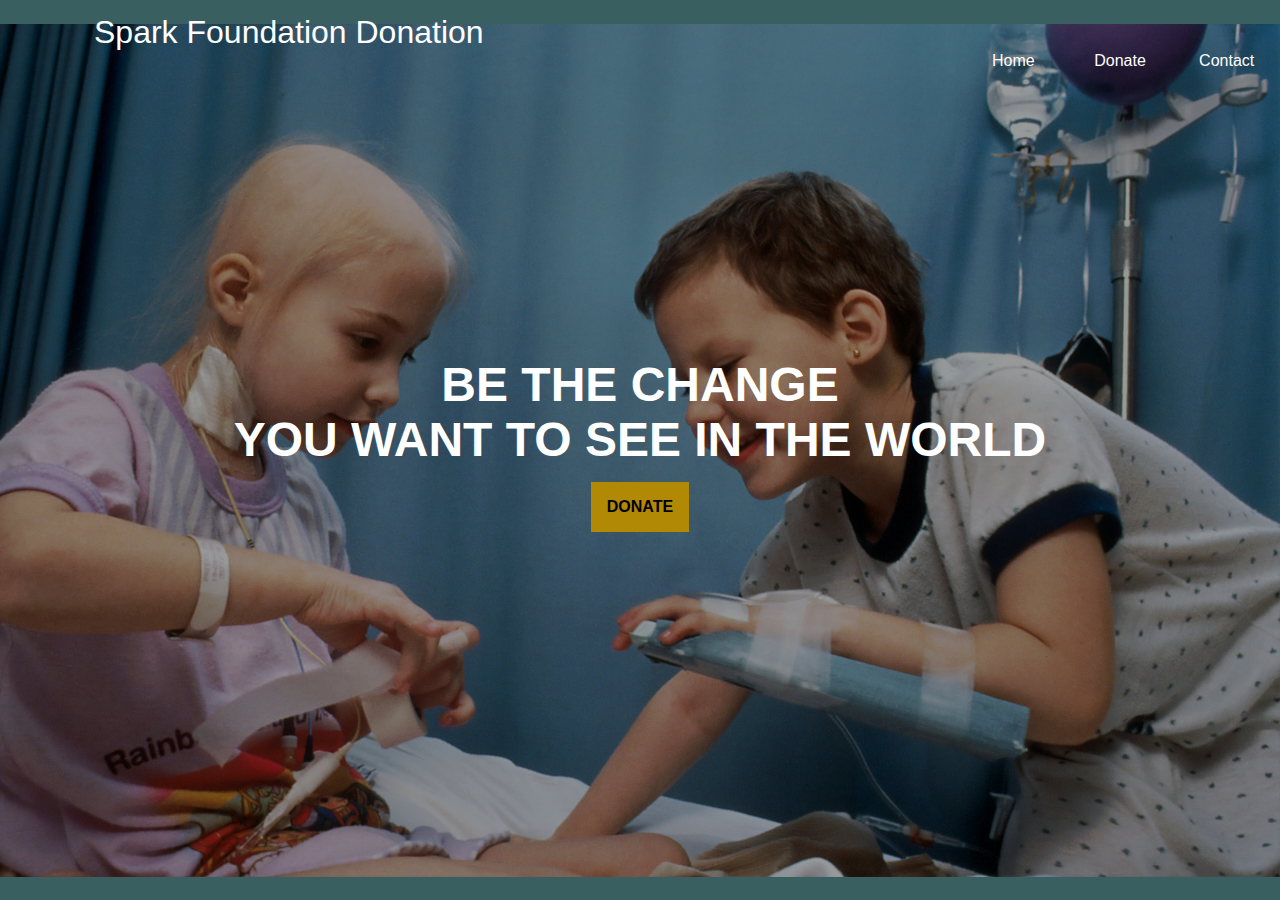
<file: Payment-Gateway-Integration-main/index.html>
<!DOCTYPE html>
<html>

<head>
    <meta charset="utf-8">
    <title href="">Spark Foundation</title>
    <link rel="stylesheet" type="text/css" href="./dir/style.css">
</head>

<body>
    <header>
        <nav id="navbar">
            <h1 class="headText">Spark Foundation Donation</h1>
            <div class="navy">
                <div class="line"></div>
                <div class="line"></div>
                <div class="line"></div>
            </div>
            <ul class="navlinks">
                <li><a class="links" href="./index.html">Home</a></li>
                <li><a class="links" href="./dir/donate.html">Donate</a></li>
                <li><a class="links" href="https://www.thesparksfoundationsingapore.org/join-us/internship-positions/">Contact</a></li>
            </ul>
        </nav>
    </header>
    <main>
        <section class="first">
            <h1 class="first-heading animate">BE THE CHANGE<br> YOU WANT TO SEE IN THE WORLD</h1>
            <a id="donate" href="./dir/donate.html">
                DONATE  
            </a>
        </section>
    </main>

</body>

</html>
</file>
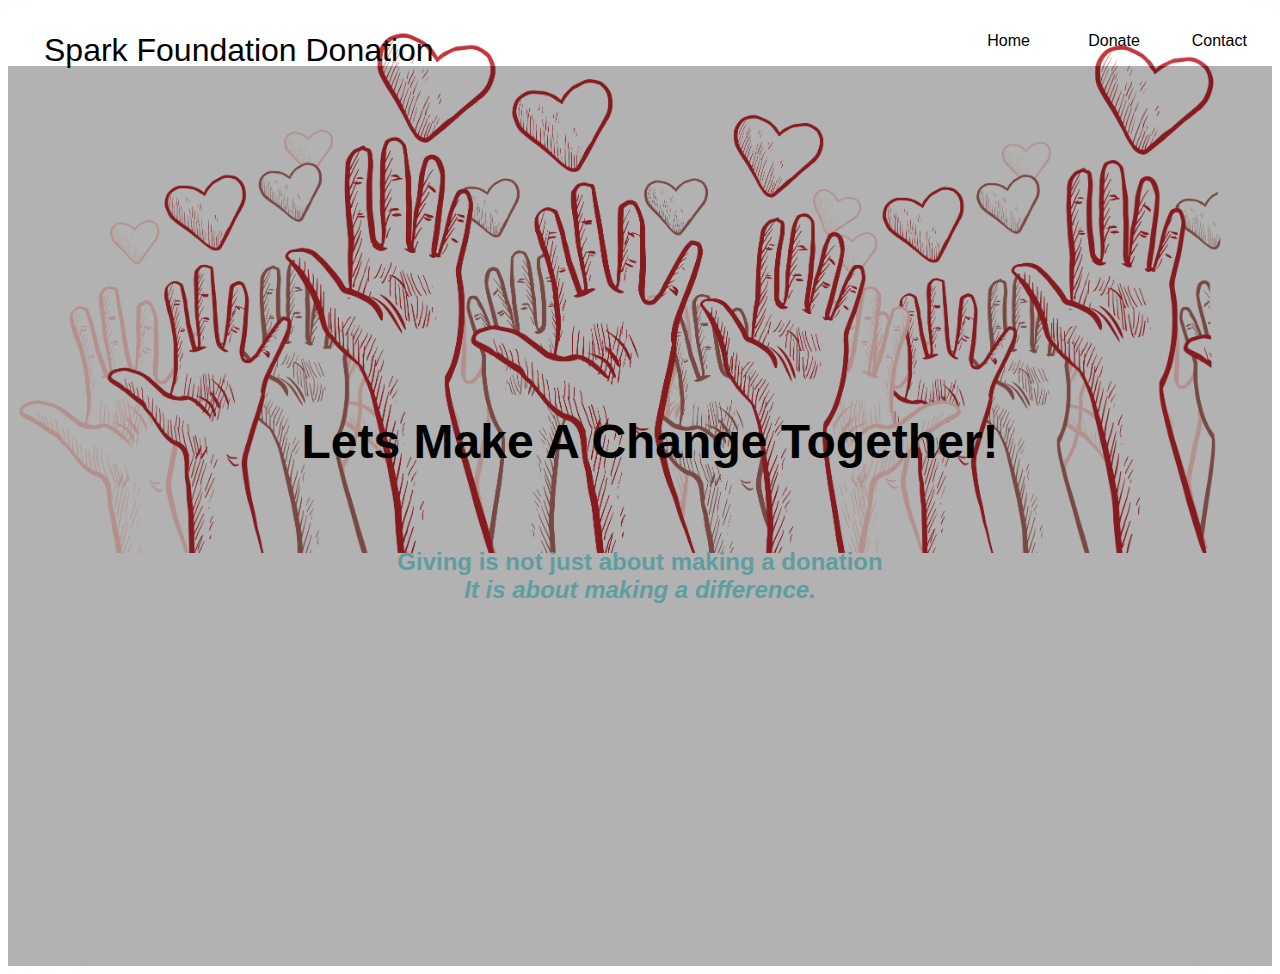
<file: Payment-Gateway-Integration-main/dir/donate.html>
<!DOCTYPE html>
<html>

<head>
    <meta charset="utf-8">
    <title>Donation</title>
    <link rel="stylesheet" type="text/css" href="./donate.css">
</head>

<body>

    <head>
        <nav id="nav">
            <h1 class="headText">Spark Foundation Donation</h1>
            <ul class="navlinks">
                <li><a class="links" href="../index.html">Home</a></li>
                <li><a class="links" href="./dir/donate.html">Donate</a></li>
                <li><a class="links" href="../index.html">Contact</a></li>
            </ul>
        </nav>
    </head>
    <div id="donation-page">
        <div class="form">
            <h1 class="heading">Lets Make A Change Together!</h1>
            <div class="discription">
                <h2 class="text">
                    Giving is not just about making a donation<br>
                    <strong><i>It is about making a difference.</i></strong>
                </h2>
            </div>
            <form>
                <script src="https://checkout.razorpay.com/v1/payment-button.js" data-payment_button_id="pl_Hma6dZE9KbQiWP" async>
                </script>
            </form>
        </div>
    </div>
</body>

</html>
</file>
<file: Payment-Gateway-Integration-main/dir/style.css>
* {
    margin: 0px;
    padding: 0px;
    box-sizing: border-box;
    font-family: 'Arial', sans-serif;
}

body {
    position: relative;
    background-image: url('../images/bg.jpg');
    background-repeat: space;
    background-attachment: fixed;
    background-size: contain;
    background-position: center;
    background-color: cadetblue;
}

nav {
    height: 10vh;
    width: 100%;
    background-color: rgba(20, 33, 61, 0.0);
    position: relative;
}

header {
    width: 100%;
    position: absolute;
}

.headText {
    margin-left: 4rem;
    margin-top: 1rem;
    color: white;
    position: absolute;
    left: 20px;
    transform: translate(10px, -50%);
    transition: 1000ms linear;
    font-weight: 100;
}

.navlinks {
    display: flex;
    align-items: center;
    justify-content: space-evenly;
    margin-top: 1rem;
    list-style: none;
    height: 100%;
    width: 25%;
    margin-left: auto;
    cursor: pointer;
}

.navlinks li {
    width: 100%;
    height: 100%;
    display: flex;
    align-items: center;
    justify-content: center;
}

.navlinks li:hover {
    text-decoration-line: underline;
}

.links {
    text-decoration: none;
    color: white;
    font-size: 1rem;
}

main {
    display: flex;
    justify-content: center;
    align-items: center;
}

.first {
    background: linear-gradient(to bottom, rgba(0, 0, 0, 0.4), rgba(0, 0, 0, 0.4));
    height: 100vh;
    width: 100%;
    background-size: cover;
    background-position: center;
    display: flex;
    justify-content: center;
    flex-direction: column;
    align-items: center;
    text-align: center;
    color: white;
}

.first-heading {
    font-size: 3em;
}

.first-subtext {
    margin: 1em;
    font-weight: 400;
}

#donate {
    font-size: 16px;
    padding: 16px;
    margin: 12px;
    margin-top: 15px;
    background-color: #B18904;
    border: none;
    text-decoration: none;
    font-weight: bold;
    color: black;
    transition: 300ms linear;
}

#donate:hover {
    transform: translate(0, -5px, 0);
    background-color: rgba(200, 100, 17);
    transition: 300ms ease-out;
}
</file>
<file: Payment-Gateway-Integration-main/dir/donate.css>
* {
    font-family: 'Arial', sans-serif;
}

body {
    position: relative;
    background-image: url('../images/01.png');
    background-repeat: no-repeat;
    background-attachment: fixed;
    background-size: contain;
    overflow-x: hidden;
}

.headText {
    margin-left: 1rem;
    margin-top: 0rem;
    color: white;
    position: absolute;
    /*top: 50%;*/
    left: 20px;
    font-weight: 100;
    color: black;
}

.navlinks {
    display: flex;
    align-items: center;
    justify-content: space-evenly;
    margin-top: 2rem;
    list-style: none;
    height: 100%;
    width: 25%;
    margin-left: auto;
    cursor: pointer;
}

.navlinks li {
    width: 100%;
    height: 100%;
    display: flex;
    align-items: center;
    justify-content: center;
    color: black;
}

.navlinks li:hover {
    text-decoration-line: underline;
    background-color: #BDA576;
    line-height: 15px;
}

.links {
    text-decoration: none;
    font-size: 1rem;
    color: black;
}

*/
/*
.donation-page {
    display: flex;
    height: 100vh;
    width: 100%;
    justify-content: center;
    align-items: center;
}*/

form {
    opacity: 0;
    display: flex;
    flex-direction: column;
    align-items: center;
}

.heading {
    width: 100%;
    color: black;
    text-align: center;
    font-size: 3rem;
    transform: translate(10px, -50%);
    transition: 1000ms linear
}

h2 {
    text-align: center;
    color: white;
    font-size: 1.5rem;
}

.form {
    opacity: 1;
    height: 100vh;
    width: 100%;
    background-color: rgba(0, 0, 0, 0.3);
    box-shadow: 0 2rem 5rem 0 rgba(252, 262, 270, 0.5);
    display: flex;
    flex-direction: column;
    align-items: center;
    justify-content: center;
    z-index: 10;
    /*transform: translate(10px, -2%);*/
    transition: 1000ms ease-in
}

.form:hover {
    background-color: rgb(255, 213, 0, 0.4);
}

.text {
    color: cadetblue;
}
</file>
